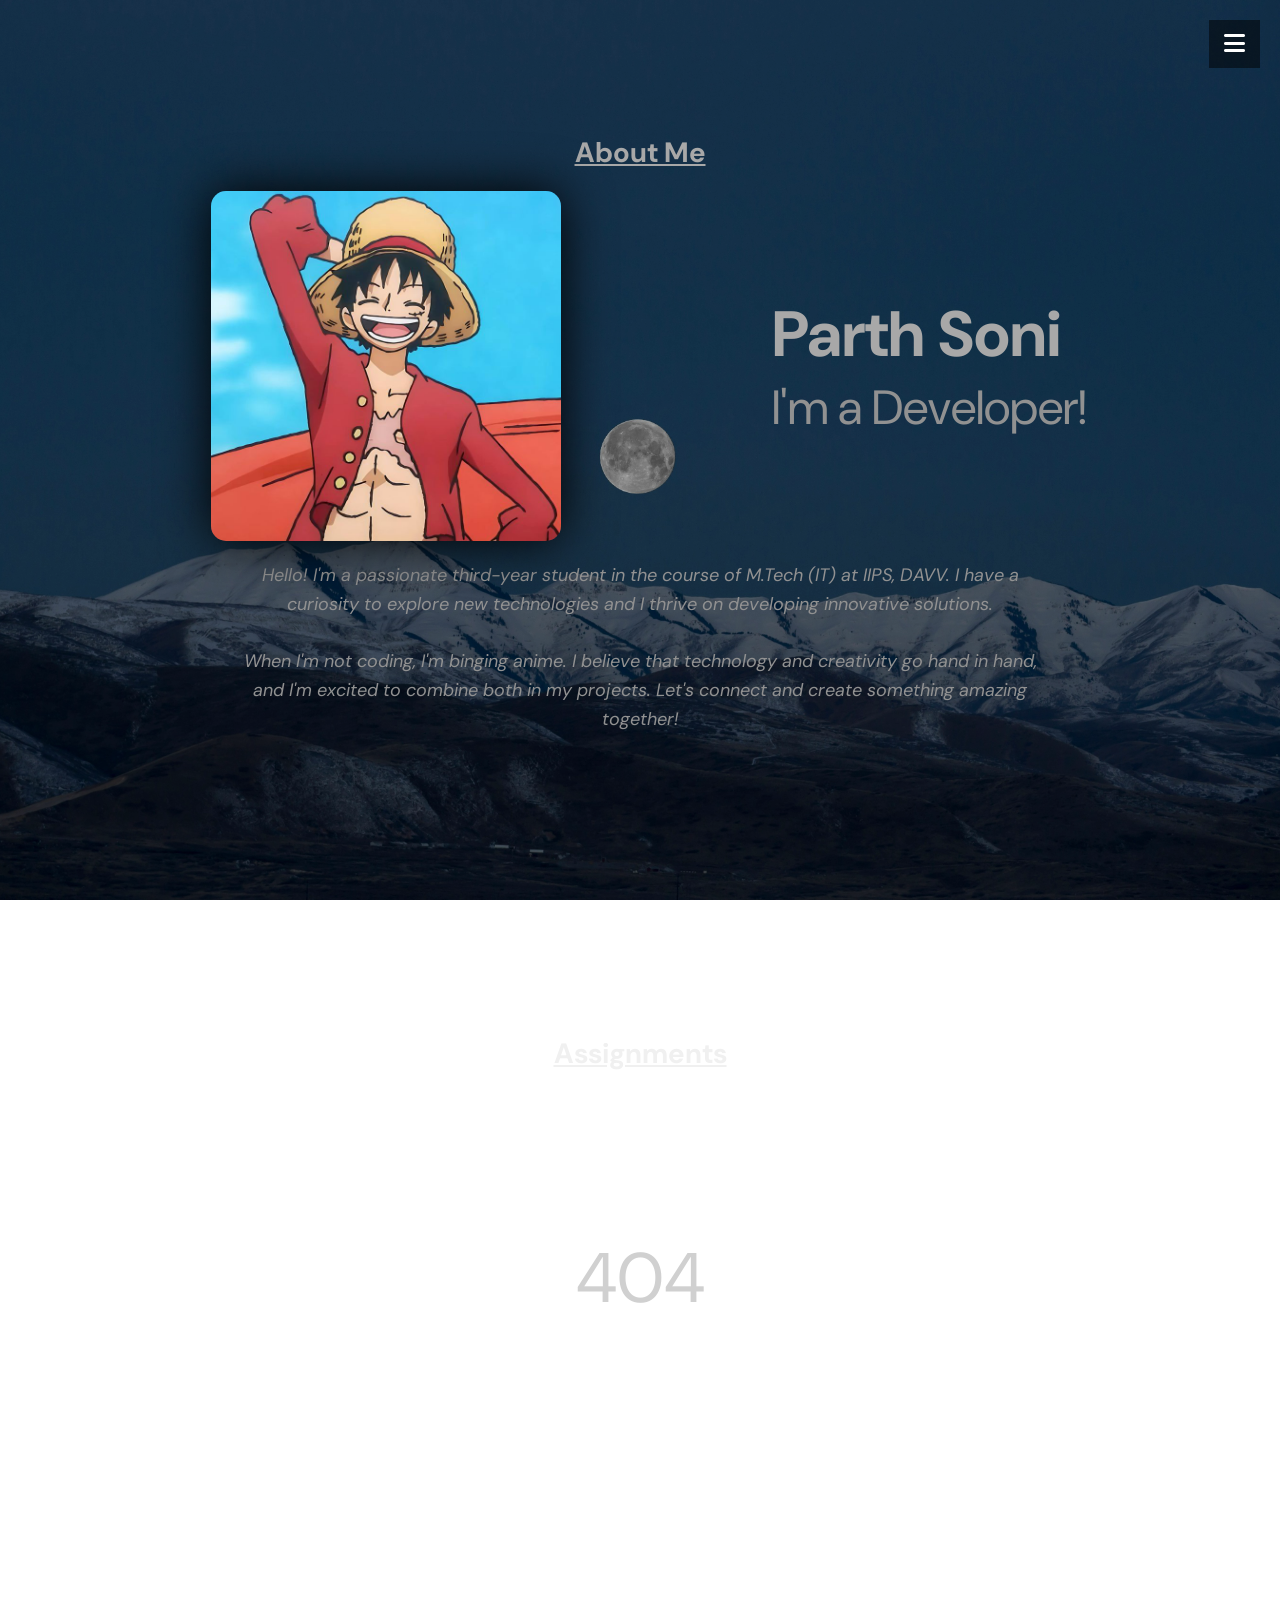
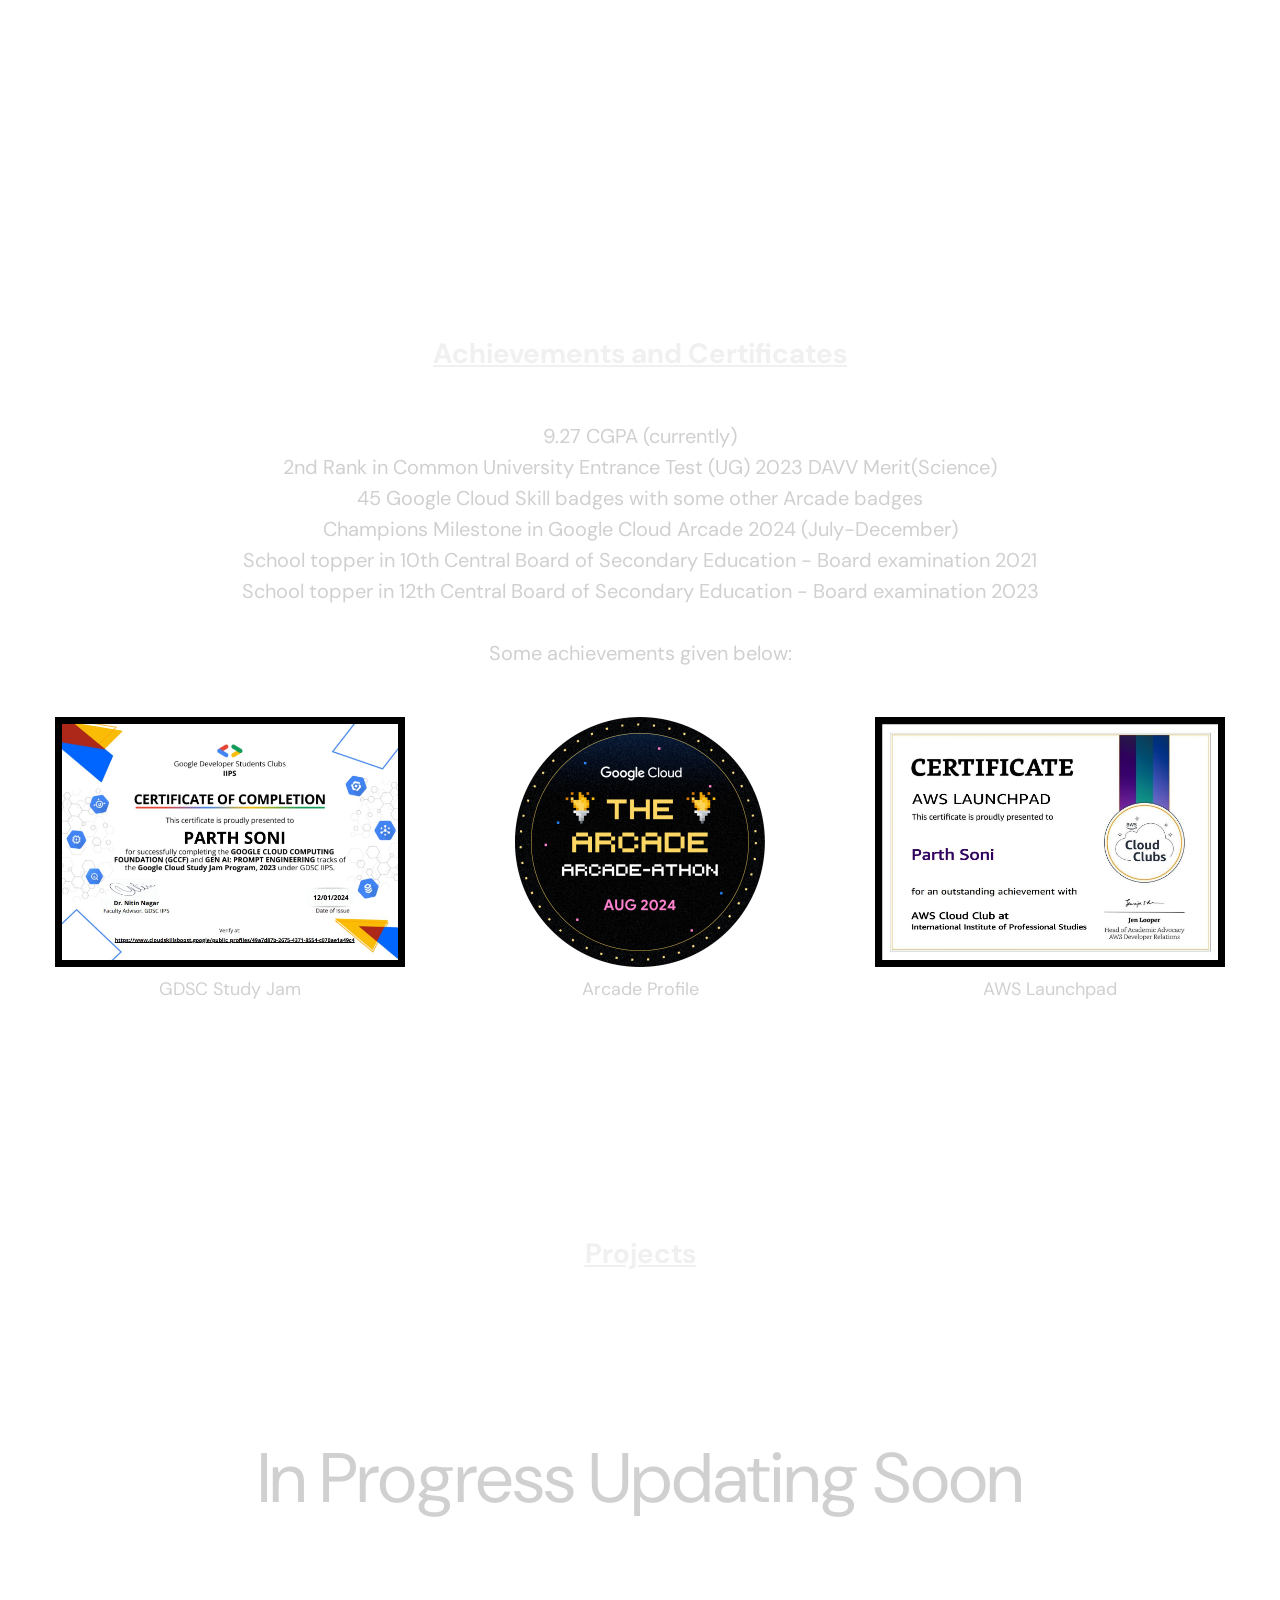
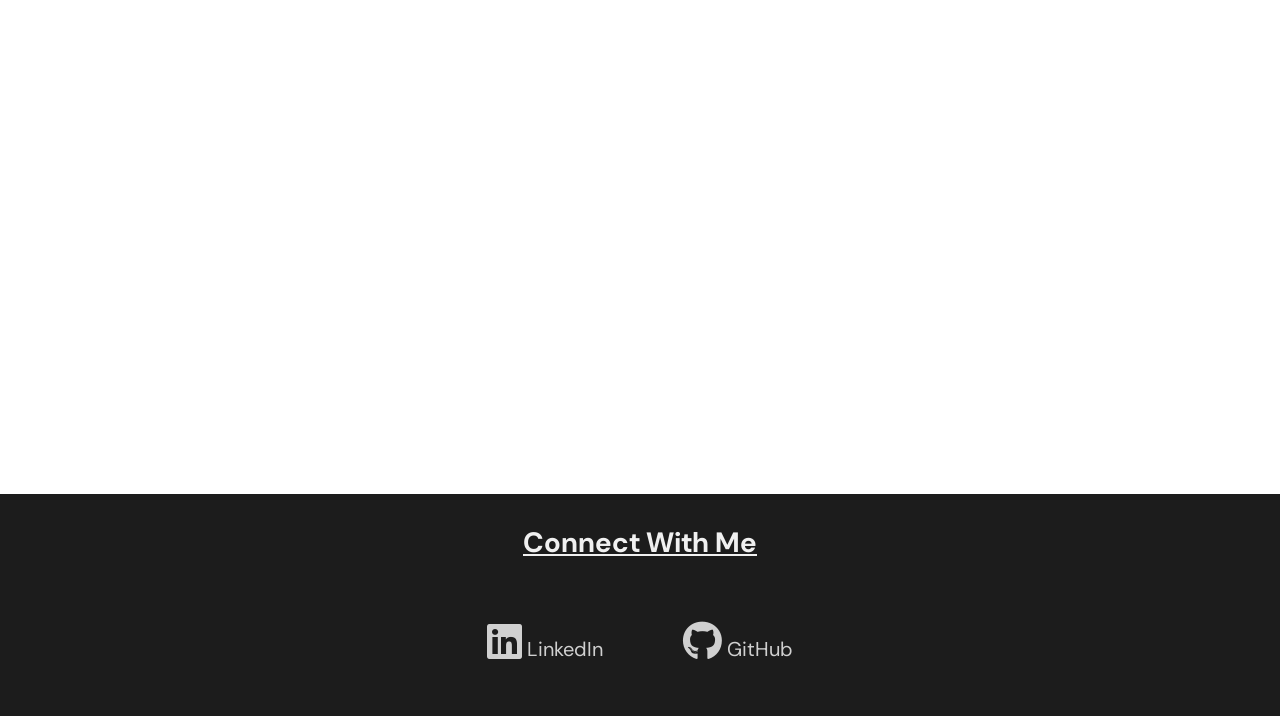
<file: index.html>
<!DOCTYPE html>
<html lang="en">

<head>
    <meta charset="UTF-8">
    <meta name="viewport" content="width=device-width, initial-scale=1.0">
    <title>Parth Soni</title>
    <link rel="stylesheet" href="styles.css">
    <link rel="icon" href="strawhat.png" type="image/png">
    <link rel="stylesheet" href="https://cdnjs.cloudflare.com/ajax/libs/font-awesome/6.0.0-beta3/css/all.min.css">
    <link
        href="https://fonts.googleapis.com/css2?family=DM+Sans:wght@400;700&family=Montserrat:wght@400;700&display=swap"
        rel="stylesheet">
</head>

<body>

    <!-- Toggle Button -->
    <button id="toggle-button" class="toggle-button">
        <i class="fas fa-bars"></i>
    </button>

    <!-- Navigation Menu -->
    <nav id="navbar">
        <div class="navbar-brand">Parth Soni</div>
        <div class="navbar-links">
            <a href="#home"><i class="fas fa-home"></i> Home</a>
            <a href="#assignments"><i class="fas fa-tasks"></i> Assignments</a>
            <a href="#achievements"><i class="fas fa-trophy"></i> Achievements</a>
            <a href="#projects"><i class="fas fa-folder-open"></i> Projects</a>
            <a href="#contact"><i class="fas fa-envelope"></i> Contact</a>
        </div>
    </nav>

    <!-- Home Section -->
    <section id="home" class="home-section">
        <h2 class="section-heading">About Me</h2> <!-- About Me heading -->
        <div class="container">
            <div class="profile-photo">
                <img src="profile_photo.jpg" alt="Profile Photo" />
            </div>
            <div class="text-content">
                <h1 class="name">Parth Soni</h1>
                <p class="title">I'm a Developer!</p>
            </div>
        </div>
        <p class="about-me">
            Hello! I'm a passionate third-year student in the course of M.Tech (IT) at IIPS, DAVV. I have a curiosity
            to explore new technologies and I thrive on developing innovative solutions.
            <br><br>
            When I'm not coding, I'm binging anime. I believe that technology and creativity go hand in hand, and I'm
            excited to combine both in my projects. Let's connect and create something amazing together!
        </p>

    </section>

    <!-- Assignments Section -->
    <section id="assignments" class="assignments-section">
        <br>
        <h2 class="section-heading">Assignments</h2>
        <div class="content">
            <!-- Assignments content goes here -->
            <p class="mt">404</p>
        </div>
    </section>

    <!-- Achievements Section -->
    <section id="achievements" class="achievements-section">
        <br>
        <h2 class="section-heading">Achievements and Certificates</h2>

        <!-- List of Achievements -->
        <ul class="achievements-list">
            <br>
            <li>9.27 CGPA (currently)</li>
            <li>2nd Rank in Common University Entrance Test (UG) 2023 DAVV Merit(Science)</li>
            <li>45 Google Cloud Skill badges with some other Arcade badges</li>
            <li>Champions Milestone in Google Cloud Arcade 2024 (July-December)</li>
            <li>School topper in 10th Central Board of Secondary Education - Board examination 2021</li>
            <li>School topper in 12th Central Board of Secondary Education - Board examination 2023</li>
            
            <br>
            <li>Some achievements given below:</li>
        </ul>
        <br>

        <div class="ach-images">
            <div class="image-container">
                <a href="certificate_image_1.jpg" target="_blank">
                    <img src="certificate_image_1.jpg" class="certimage" alt="GDSC Study Jam" />
                </a>
                <p><a href="certificate_image_1.jpg" target="_blank">GDSC Study Jam</a></p>
            </div>

            <div class="image-container">
                <a href="https://www.cloudskillsboost.google/public_profiles/d66f8bd8-e0da-448d-9168-b3c81d70a5bd" target="_blank">
                    <img src="certificate_image_2.jpg" class="arcimage" alt="Arcade Profile" />
                </a>
                <p><a href="https://www.cloudskillsboost.google/public_profiles/d66f8bd8-e0da-448d-9168-b3c81d70a5bd" target="_blank">Arcade Profile</a></p>
            </div>

            <div class="image-container">
                <a href="certificate_image_3.jpg" target="_blank">
                    <img src="certificate_image_3.jpg" class="certimage" alt="AWS Launchpad" />
                </a>
                <p><a href="certificate_image_3.jpg" target="_blank">AWS Launchpad</a></p>
            </div>
        </div>
    </section>

    <!-- Projects Section -->
    <section id="projects" class="projects-section">
        <br>
        <h2 class="section-heading">Projects</h2>
        <div class="content">
            <!-- Projects content goes here -->
            <p class="mt">In Progress Updating Soon</p>
        </div>
    </section>

    <!-- Contact Section -->
    <section id="contact" class="contact-section">
        <h2 class="section-heading">Connect With Me</h2>
        
        <div class="contact-links">
            <div class="contact-item">
                <a href="https://www.linkedin.com/in/parth-soni-1a85b128b/" target="_blank">
                    <i class="fab fa-linkedin"></i> <!-- LinkedIn Icon -->
                    <span>LinkedIn</span>
                </a>
            </div>
            <div class="contact-item">
                <a href="https://github.com/parthsoni05" target="_blank">
                    <i class="fab fa-github"></i> <!-- GitHub Icon -->
                    <span>GitHub</span>
                </a>
            </div>
        </div>
    </section>

    <script src="script.js"></script>
</body>

</html>
</file>
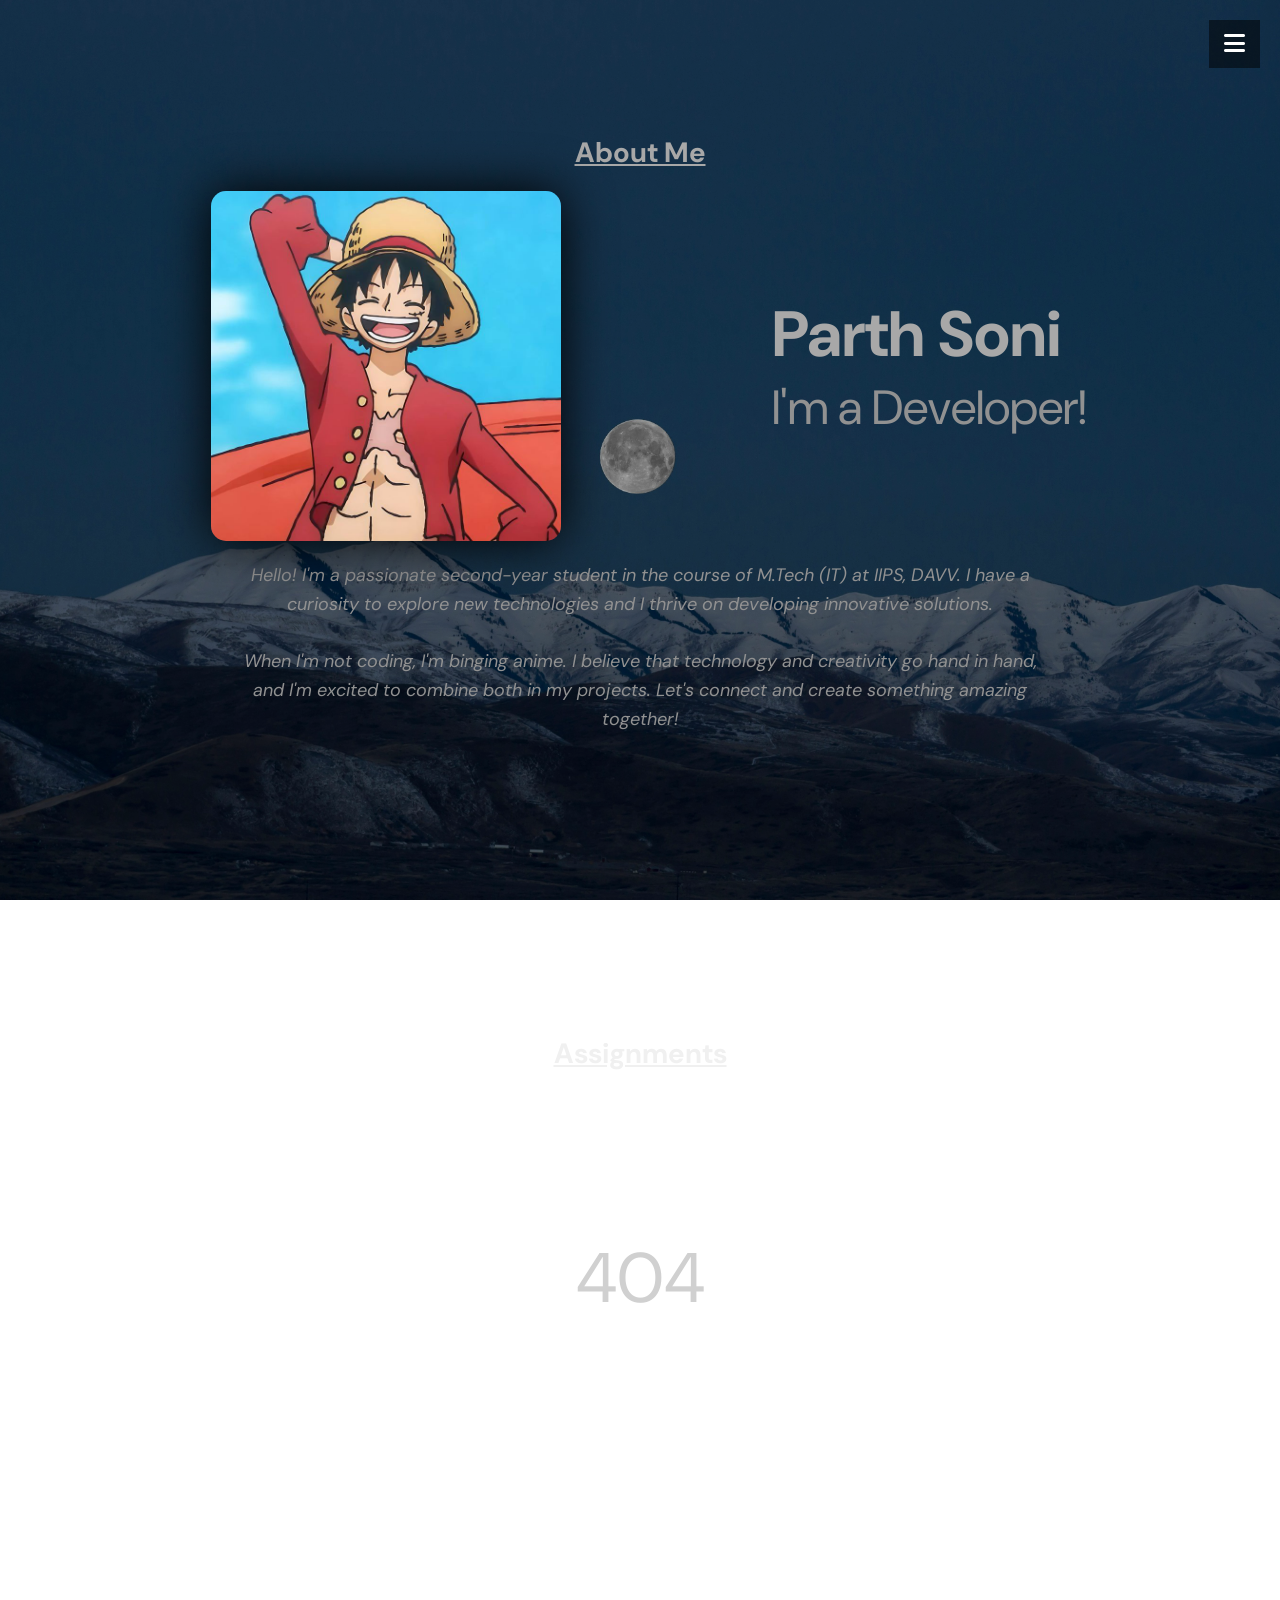
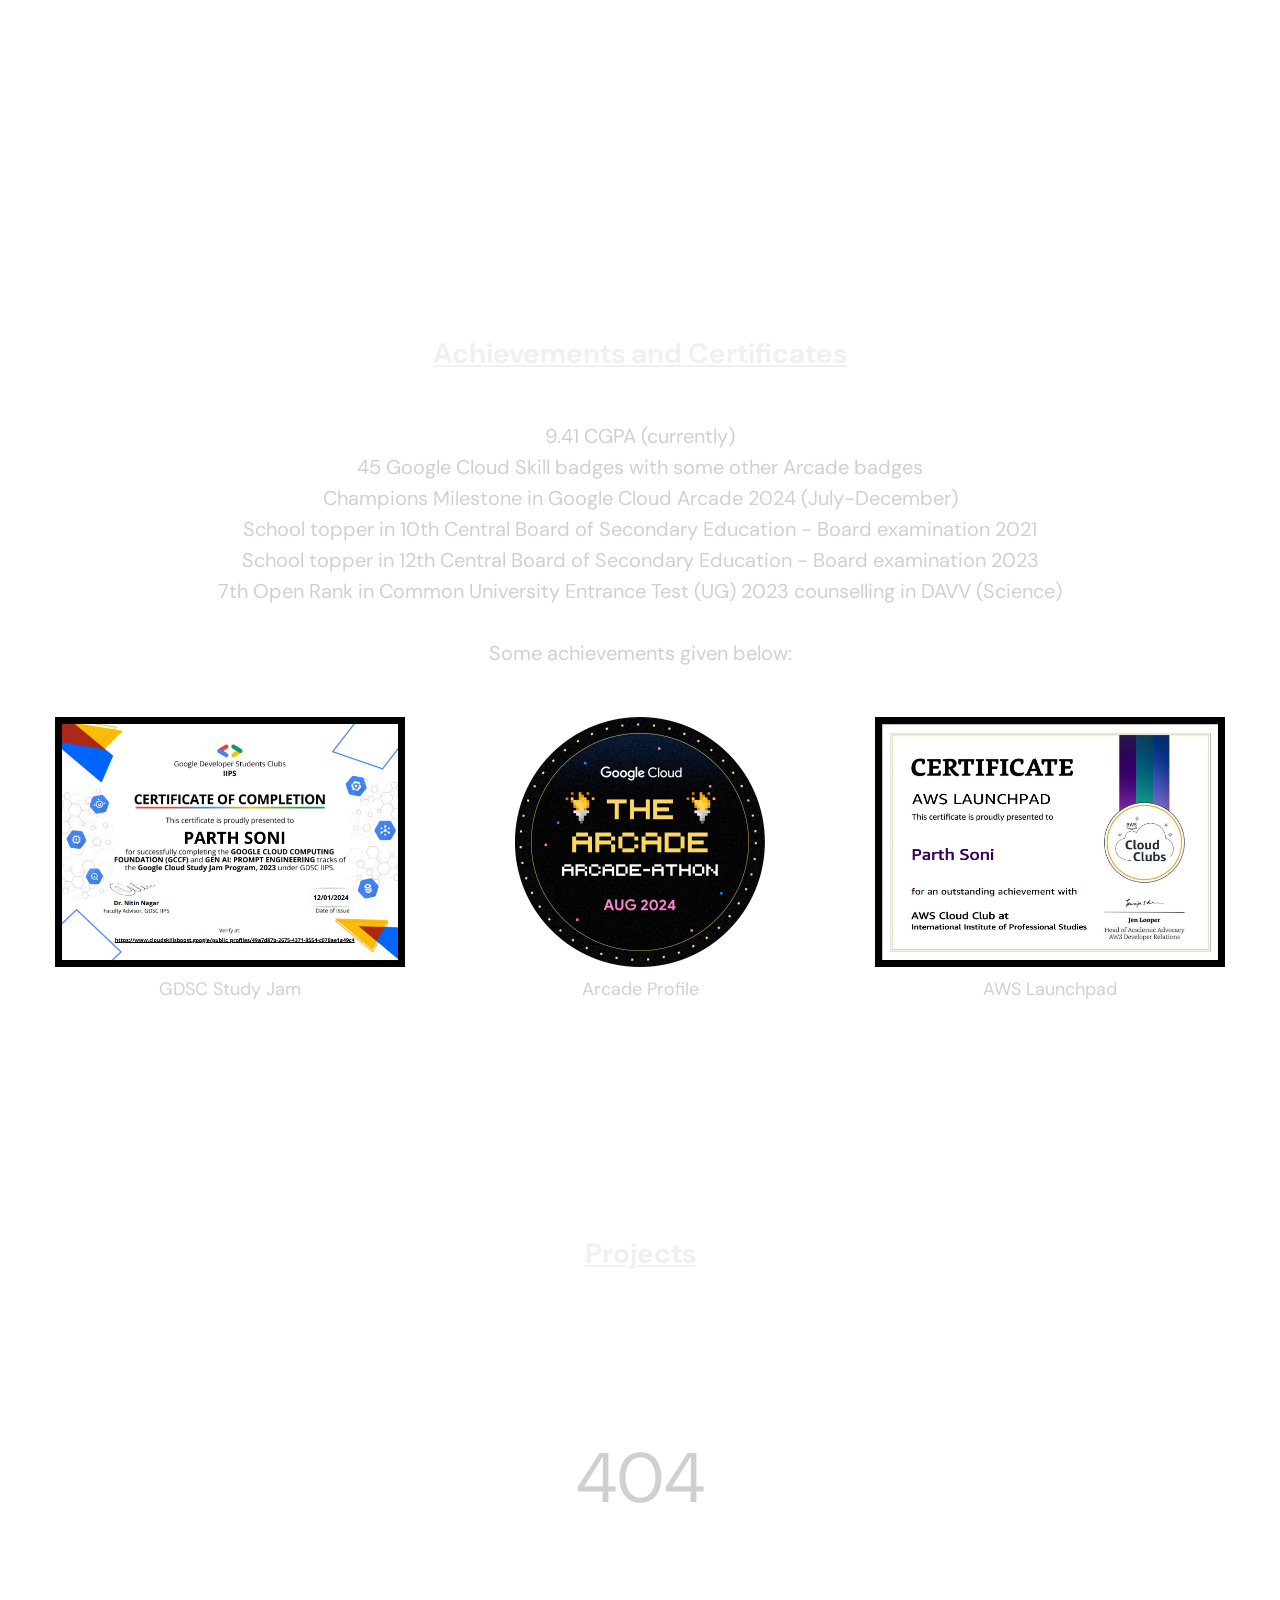
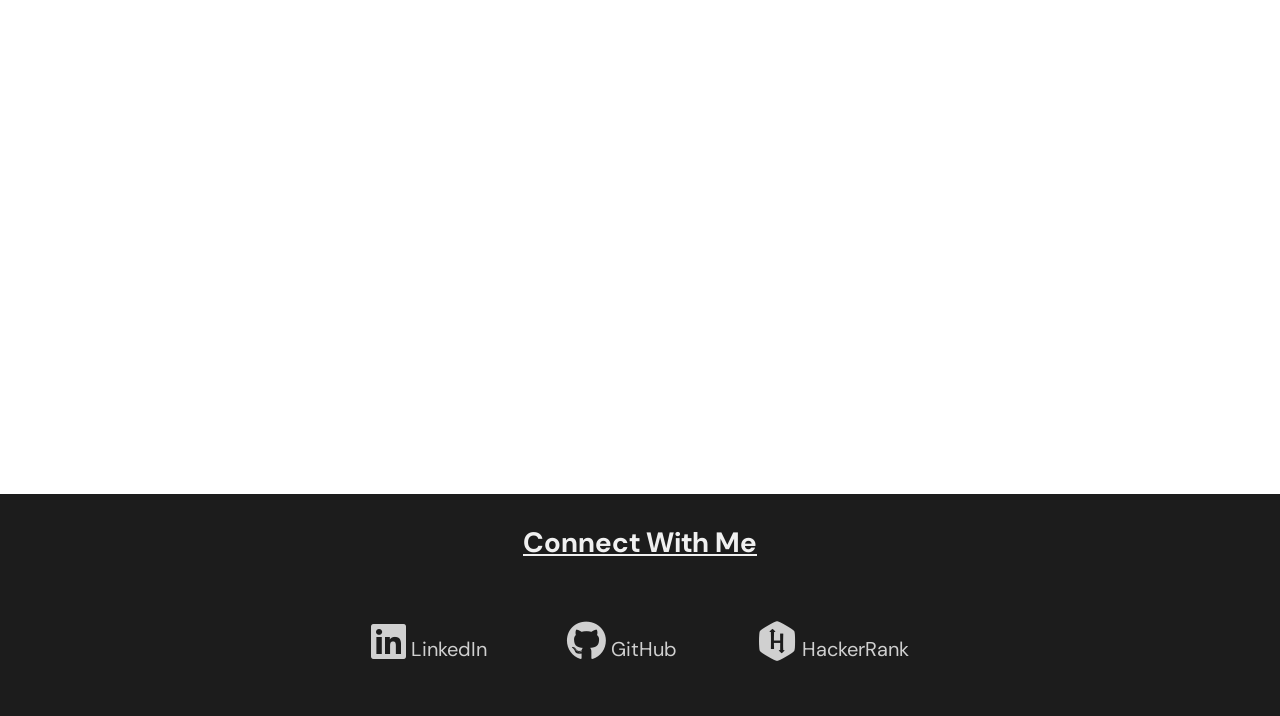
<file: portdemo.html>
<!DOCTYPE html>
<html lang="en">

<head>
    <meta charset="UTF-8">
    <meta name="viewport" content="width=device-width, initial-scale=1.0">
    <title>Parth Soni</title>
    <link rel="stylesheet" href="styles.css">
    <link rel="icon" href="strawhat.png" type="image/png">
    <link rel="stylesheet" href="https://cdnjs.cloudflare.com/ajax/libs/font-awesome/6.0.0-beta3/css/all.min.css">
    <link
        href="https://fonts.googleapis.com/css2?family=DM+Sans:wght@400;700&family=Montserrat:wght@400;700&display=swap"
        rel="stylesheet">
</head>

<body>

    <!-- Toggle Button -->
    <button id="toggle-button" class="toggle-button">
        <i class="fas fa-bars"></i>
    </button>

    <!-- Navigation Menu -->
    <nav id="navbar">
        <div class="navbar-brand">Parth Soni</div>
        <div class="navbar-links">
            <a href="#home"><i class="fas fa-home"></i> Home</a>
            <a href="#assignments"><i class="fas fa-tasks"></i> Assignments</a>
            <a href="#achievements"><i class="fas fa-trophy"></i> Achievements</a>
            <a href="#projects"><i class="fas fa-folder-open"></i> Projects</a>
            <a href="#contact"><i class="fas fa-envelope"></i> Contact</a>
        </div>
    </nav>

    <!-- Home Section -->
    <section id="home" class="home-section">
        <h2 class="section-heading">About Me</h2> <!-- About Me heading -->
        <div class="container">
            <div class="profile-photo">
                <img src="profile_photo.jpg" alt="Profile Photo" />
            </div>
            <div class="text-content">
                <h1 class="name">Parth Soni</h1>
                <p class="title">I'm a Developer!</p>
            </div>
        </div>
        <p class="about-me">
            Hello! I'm a passionate second-year student in the course of M.Tech (IT) at IIPS, DAVV. I have a curiosity
            to explore new technologies and I thrive on developing innovative solutions.
            <br><br>
            When I'm not coding, I'm binging anime. I believe that technology and creativity go hand in hand, and I'm
            excited to combine both in my projects. Let's connect and create something amazing together!
        </p>

    </section>

    <!-- Assignments Section -->
    <section id="assignments" class="assignments-section">
        <br>
        <h2 class="section-heading">Assignments</h2>
        <div class="content">
            <!-- Assignments content goes here -->
            <p class="mt">404</p>
        </div>
    </section>

    <!-- Achievements Section -->
    <section id="achievements" class="achievements-section">
        <br>
        <h2 class="section-heading">Achievements and Certificates</h2>

        <!-- List of Achievements -->
        <ul class="achievements-list">
            <br>
            <li>9.41 CGPA (currently)</li>
            <li>45 Google Cloud Skill badges with some other Arcade badges</li>
            <li>Champions Milestone in Google Cloud Arcade 2024 (July-December)</li>
            <li>School topper in 10th Central Board of Secondary Education - Board examination 2021</li>
            <li>School topper in 12th Central Board of Secondary Education - Board examination 2023</li>
            <li>7th Open Rank in Common University Entrance Test (UG) 2023 counselling in DAVV (Science)</li>
            <br>
            <li>Some achievements given below:</li>
        </ul>
        <br>

        <div class="ach-images">
            <div class="image-container">
                <a href="certificate_image_1.jpg" target="_blank">
                    <img src="certificate_image_1.jpg" class="certimage" alt="GDSC Study Jam" />
                </a>
                <p><a href="certificate_image_1.jpg" target="_blank">GDSC Study Jam</a></p>
            </div>

            <div class="image-container">
                <a href="https://www.cloudskillsboost.google/public_profiles/d66f8bd8-e0da-448d-9168-b3c81d70a5bd" target="_blank">
                    <img src="certificate_image_2.jpg" class="arcimage" alt="Arcade Profile" />
                </a>
                <p><a href="https://www.cloudskillsboost.google/public_profiles/d66f8bd8-e0da-448d-9168-b3c81d70a5bd" target="_blank">Arcade Profile</a></p>
            </div>

            <div class="image-container">
                <a href="certificate_image_3.jpg" target="_blank">
                    <img src="certificate_image_3.jpg" class="certimage" alt="AWS Launchpad" />
                </a>
                <p><a href="certificate_image_3.jpg" target="_blank">AWS Launchpad</a></p>
            </div>
        </div>
    </section>

    <!-- Projects Section -->
    <section id="projects" class="projects-section">
        <br>
        <h2 class="section-heading">Projects</h2>
        <div class="content">
            <!-- Projects content goes here -->
            <p class="mt">404</p>
        </div>
    </section>

    <!-- Contact Section -->
    <section id="contact" class="contact-section">
        <h2 class="section-heading">Connect With Me</h2>
        
        <div class="contact-links">
            <div class="contact-item">
                <a href="https://www.linkedin.com/in/parth-soni-1a85b128b/" target="_blank">
                    <i class="fab fa-linkedin"></i> <!-- LinkedIn Icon -->
                    <span>LinkedIn</span>
                </a>
            </div>
            <div class="contact-item">
                <a href="https://github.com/parthsoni05" target="_blank">
                    <i class="fab fa-github"></i> <!-- GitHub Icon -->
                    <span>GitHub</span>
                </a>
            </div>
            <div class="contact-item">
                <a href="https://www.hackerrank.com/parthsoni05" target="_blank">
                    <i class="fab fa-hackerrank"></i> <!-- HackerRank Icon -->
                    <span>HackerRank</span>
                </a>
            </div>
        </div>
    </section>

    <script src="script.js"></script>
</body>

</html>
</file>
<file: styles.css>
/* Basic Reset */
* {
    margin: 0;
    padding: 0;
    box-sizing: border-box;
    scroll-behavior: smooth; /* Enables smooth scrolling */
}

body {
    font-family: 'DM Sans', sans-serif; /* Use DM Sans for body text */
    background: url('background_image.jpg') no-repeat center center fixed;
    background-size: cover;
}

body::after {
    content: "";
    position: fixed;
    top: 0;
    left: 0;
    width: 100vw;
    height: 100vh;
    background: rgba(0, 0, 0, 0.3);
}

/* Scrollbar Styling */
::-webkit-scrollbar {
    width: 8px; /* Adjust the width of the scrollbar */
    height: 8px; /* Adjust the height for horizontal scrollbar */
}

::-webkit-scrollbar-track {
    background: #1c3869; /* No background for the track */
}

::-webkit-scrollbar-thumb {
    background: #acd3ff; /* Light grey color for the thumb */
    border-radius: 50px; /* Rounded corners to make it a dot */
    width: 8px; /* Initial width for the thumb */
    transition: width 0.3s ease; /* Smooth transition on hover */
}

::-webkit-scrollbar-thumb:hover {
    width: 16px; /* Elongates the thumb on hover */
    background: #649fe3; /* Darker grey on hover */
}

nav {
    position: sticky;
    top: 0;
    width: 100%;
    background: rgba(0, 0, 0, 0.5); /* More translucent */
    padding: 20px; /* Increased height */
    display: flex; /* Use flexbox for layout */
    justify-content: space-between; /* Space between items */
    align-items: center; /* Center items vertically */
    z-index: 10;
    transition: opacity 0.5s ease, visibility 0.5s ease; /* Transition for opacity and visibility */
    opacity: 0; /* Start hidden */
    visibility: hidden; /* Start hidden */
    padding-right: 60px; /* Add padding to the right to prevent overlap */
}

.navbar-brand {
    font-family: 'Montserrat', sans-serif; /* Use Montserrat for brand */
    font-size: 22px; /* Larger font size for "Parth Soni" */
    color: white; /* Ensure the text color is white */
    margin-right: auto; /* Pushes the brand towards the center */
    padding-left: 20px; /* Add some padding to the left */
}

.navbar-links {
    display: flex; /* Use flexbox for links */
}

nav a {
    margin: 0 15px;
    padding: 15px 20px; /* Adjusted for increased height */
    text-decoration: none;
    color: white;
    font-size: 18px; /* Same font size as before */
    font-weight: bold;
    position: relative;
    display: flex; /* Use flexbox for icon and text */
    align-items: center; /* Center items vertically */
}

nav a i {
    margin-right: 8px; /* Space between icon and text */
}

nav a::after {
    content: "";
    position: absolute;
    left: 50%;
    bottom: -3px;
    width: 0%;
    height: 2px;
    background: #acd3ff; /* Light blue underline */
    transition: width 0.3s ease, left 0.3s ease;
}

nav a:hover::after,
nav a.active::after {
    width: 100%;
    left: 0;
}

/* Show class for navbar */
.show {
    opacity: 1; /* Fully visible */
    visibility: visible; /* Make it visible */
}

/* Toggle Button Styles */
.toggle-button {
    background-color: rgba(0, 0, 0, 0.5);
    color: white;
    border: none;
    padding: 10px 15px;
    cursor: pointer;
    position: fixed;
    top: 20px;
    right: 20px; /* Position the button on the right */
    z-index: 20;
    font-size: 24px; /* Adjust size as needed */
}

/* Home Section Styles */
.home-section {
    display: flex;
    flex-direction: column; /* Stack children vertically */
    align-items: center; /* Center items horizontally */
    height: 100vh; /* Full screen height */
    padding: 20px;
    position: relative; /* Set position to relative for absolute positioning of child elements */
    opacity: 0; /* Start hidden */
    visibility: hidden; /* Start hidden */
    transition: opacity 1s ease, visibility 1s ease; /* Transition for opacity and visibility */
}

.home-section.show {
    opacity: 1; /* Fully visible */
    visibility: visible; /* Make it visible */
}

.container {
    display: flex;
    align-items: center;
    justify-content: center; /* Center items horizontally */
    width: 100%;
}

.profile-photo {
    flex: 3; /* Take up 1 part of the space */
    display: flex;
    justify-content: center;
    align-items: center;
    z-index: 1;
    transition: transform 0.3s ease;
}

.profile-photo:hover{
    transform: scale(1.05);
}

.profile-photo img {
    width: 350px; /* Set the width of the image */
    height: 350px; /* Set the height of the image */
    border-radius: 15px; /* Make it a rounded square */
    border: px solid ; /* White border */
    box-shadow: 0px 0px 50px rgba(1, 1, 1, 1); /* Shadow effect */
}

.text-content {
    flex: 2; /* Take up 2 parts of the space */
    text-align: left; /* Align text to the left */
    padding-left: 20px; /* Add some padding */
}

.name {
    font-size: 64px; /* Large font size for name */
    font-weight: bold; /* Bold font */
    color: #f0f0f0; /* Light color for better contrast */
    opacity: 0; /* Start hidden */
    transition: opacity 1s ease; /* Transition for opacity */
}

.title {
    font-size: 48px; /* Smaller font size for title */
    color: #d0d0d0; /* Slightly darker color for better contrast */
    transition: opacity 1s ease; /* Transition for opacity */
}

/* Section Headings */
.section-heading {
    font-size: 30px; /* Font size for section headings */
    color: #f0f0f0; /* Light color for better contrast */
    text-align: center; /* Center text */
    text-decoration: underline; /* Underline the text */
    margin: 20px 0; /* Space above and below the heading */
}

/* About Me Text */
.about-me {
    font-size: 18px; /* Font size for the about me text */
    color: #d0d0d0; /* Slightly darker color for better contrast */
    text-align: center; /* Center text */
    margin-top: 20px; /* Space above the paragraph */
    font-style: italic; /* Italicize the text */
    line-height: 1.6; /* Increase line height for better readability */
    max-width: 800px; /* Limit the width for better readability */
    margin-left: auto; /* Center the paragraph */
    margin-right: auto; /* Center the paragraph */
    transition: opacity 1s ease; /* Transition for opacity */
}

/* Show class for about me text */
.about-me.show {
    opacity: 1; /* Fully visib0le */
}

.mt {
    font-size: 70px;
    color: #d0d0d0;
    flex: 2; /* Take up 2 parts of the space */
    text-align: center; /* Align text to the left */
    padding-block: 11%;
    transition: opacity 1s ease;
}

.normal-text {
    font-size: 22px; /* Font size for the about me text */
    color: #d0d0d0; /* Slightly darker color for better contrast */
    text-align: center; /* Center text */
    margin-top: 20px; /* Space above the paragraph */
    line-height: 1.6; /* Increase line height for better readability */
    max-width: 800px; /* Limit the width for better readability */
    margin-left: auto; /* Center the paragraph */
    margin-right: auto; /* Center the paragraph */
    transition: opacity 1s ease; /* Transition for opacity */
}

/* Assignments Section Styles */
.assignments-section {
    height: 100vh; /* Full screen height */
}

/* Achievements Section Styles */
.achievements-section {
    height: 100vh; /* Full screen height */
}

.achievements-list {
    list-style-type: circle; /* Circle list styling */
    padding: 0; /* Remove padding */
    margin: 10px 0; /* Reduce space above and below the list */
    color: #d0d0d0; /* Text color */
    font-size: 20px; /* Font size for the list items */
    text-align: center; /* Center text */
}

.achievements-list li {
    margin: 5px 0; /* Reduce space between list items */
}

.ach-images {
    display: flex; /* Use flexbox for layout */
    justify-content: space-around; /* Distribute space evenly between items */
    align-items: center; /* Center items vertically */
    height: auto; /* Allow height to adjust based on content */
    margin-top: 10px; /* Reduce space above the images */
}

.image-container {
    position: relative;
    z-index: 1;
    text-align: center; /* Center text below images */
    margin: 10px; /* Space around each image container */
}

.image-container p {
    margin: 5px 0; /* Space above and below the text */
    color: #d0d0d0; /* Text color */
    font-size: 18px; /* Font size for the hyperlink text */
}

.image-container a {
    text-decoration: none; /* Remove underline from links */
    color: #d0d0d0; /* Text color */
}

.image-container a:hover {
    text-decoration: underline; /* Underline on hover */
}

.certimage {
    width: 350px; /* Set the width of the image */
    height: 250px; /* Set the height of the image */
    border: 7px solid black; /* Black border */
    transition: transform 0.3s ease;
}

.arcimage {
    width: 250px; /* Set the width of the image */
    height: 250px; /* Set the height of the image */
    transition: transform 0.3s ease;
}

.certimage:hover, .arcimage:hover {
    transform: scale(1.05); /* Scale the image to 110% on hover */
}


/* Projects Section Styles */
.projects-section {
    height: 100vh; /* Full screen height */
}

/* Contact Section Styles */
.contact-section {
    padding: 10px; /* Add padding */
    background-color: #1c1c1c; /* Optional: background color for the section */
    color: #d0d0d0; /* Default text color */
}

.section-heading {
    font-size: 28px; /* Font size for the section heading */
    text-align: center; /* Center the heading */
    margin-bottom: 20px; /* Space below the heading */
}

.contact-links {
    display: flex; /* Use flexbox for layout */
    justify-content: center; /* Center items horizontally */
    align-items: center; /* Center items vertically */
    flex-wrap: wrap; /* Allow items to wrap to the next line */
}

.contact-item {
    margin: 40px; /* Space around each item */
    text-align: center; /* Center text */
    z-index: 1;
    justify-content: space-around; /* Distribute space evenly between items */
    align-items: center; /* Center items vertically */
}

.contact-item a {
    text-decoration: none; /* Remove underline from links */
    color: #d0d0d0; /* Text color */
    font-size: 20px; /* Font size for the text */
}

.contact-item i {
    font-size: 40px; /* Size of the icons */
    margin-bottom: 5px; /* Space between icon and text */
    transition: transform 0.3s ease;
}

.contact-item i:hover{
    transform: scale(1.05); /* Scale the image to 110% on hover */
}

.contact-item a:hover {
    color: #acd3ff; /* Change color on hover */

}
</file>
